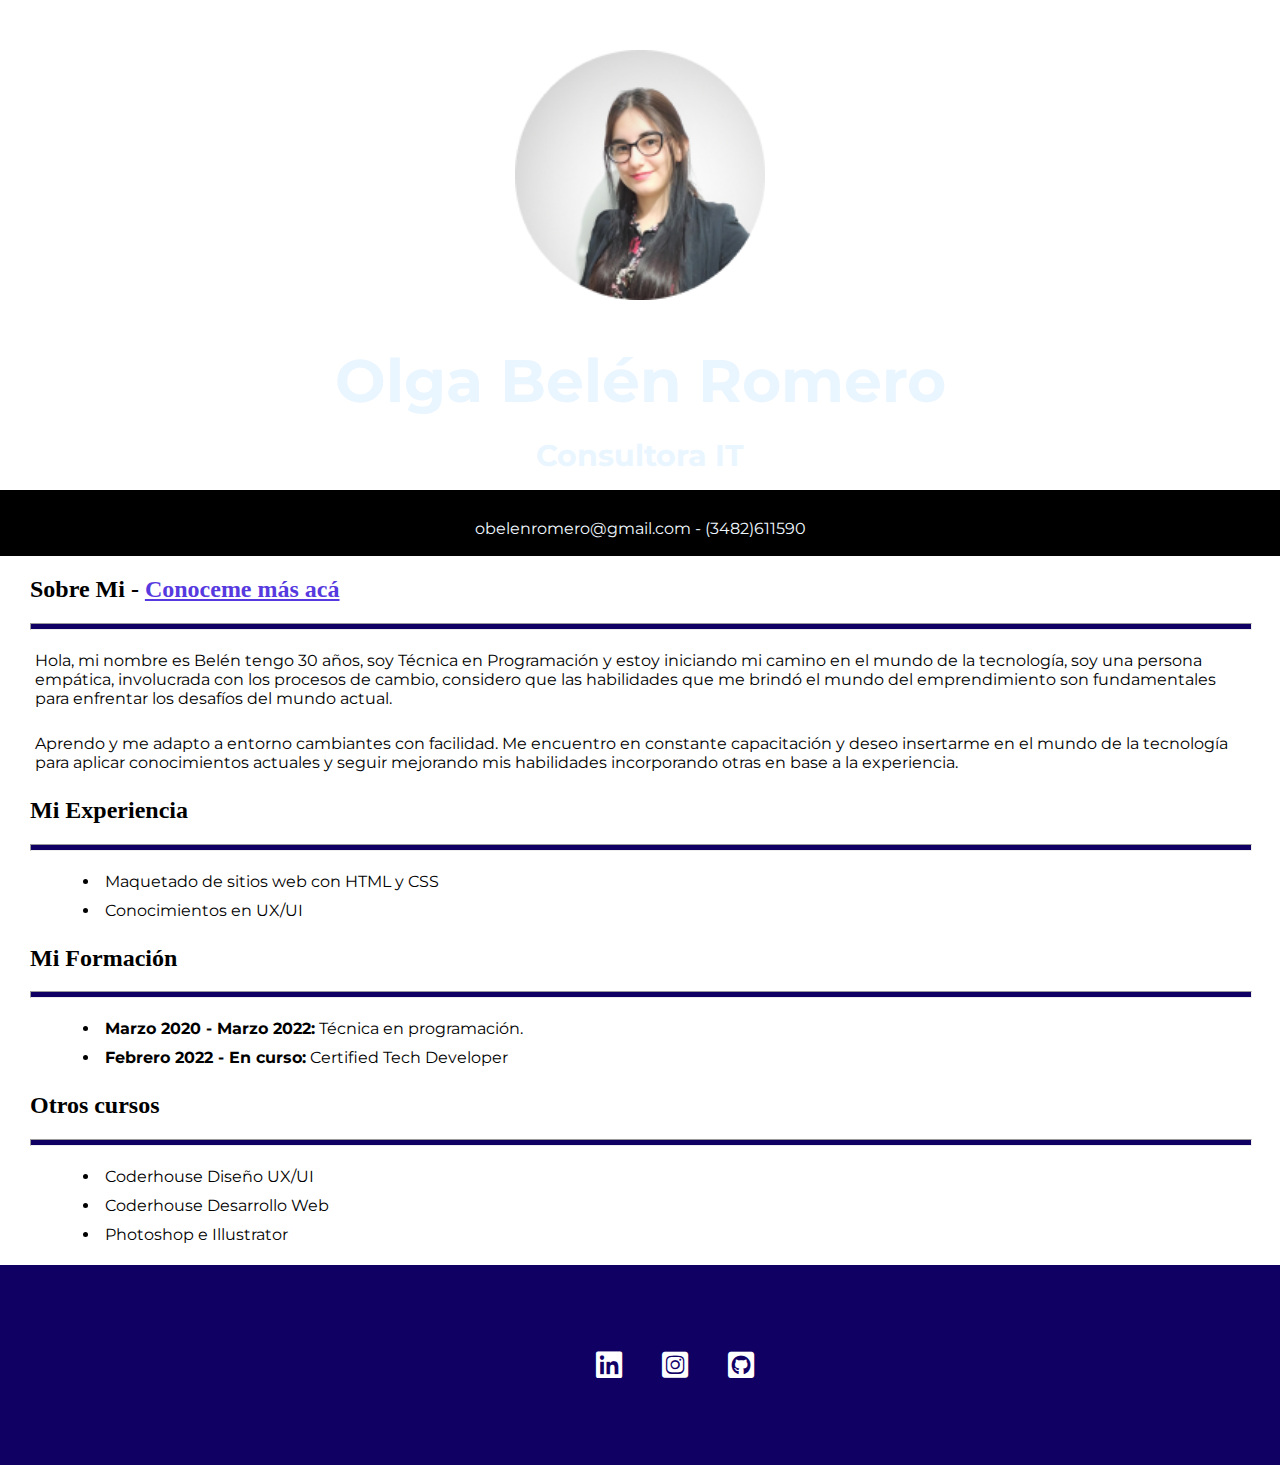
<file: root/index.html>
<!DOCTYPE html>
<html lang="en">

<head>
    <meta charset="UTF-8">
    <meta http-equiv="X-UA-Compatible" content="IE=edge">
    <meta name="viewport" content="width=device-width, initial-scale=1.0">
    <title>Document</title>
    <link rel="stylesheet" href="./css/styles.css">
    <link rel="preconnect" href="https://fonts.googleapis.com">
    <link rel="preconnect" href="https://fonts.gstatic.com" crossorigin>
    <link href="https://fonts.googleapis.com/css2?family=Italianno&family=Montserrat&display=swap" rel="stylesheet">
    <link rel="stylesheet" href="https://cdnjs.cloudflare.com/ajax/libs/font-awesome/6.0.0/css/all.min.css" integrity="sha512-9usAa10IRO0HhonpyAIVpjrylPvoDwiPUiKdWk5t3PyolY1cOd4DSE0Ga+ri4AuTroPR5aQvXU9xC6qOPnzFeg==" crossorigin="anonymous" referrerpolicy="no-referrer">
    <link rel="preconnect" href="https://fonts.googleapis.com">
    <link rel="preconnect" href="https://fonts.gstatic.com" crossorigin>
    <link href="https://fonts.googleapis.com/css2?family=Italianno&family=Montserrat:wght@400;700&display=swap" rel="stylesheet">
</head>

<body>
    <header class="encabezado">
        <div><img src="./img/foto belen.jpg" alt="" class="foto"></div>
        <h1 class="titulo">Olga Belén Romero</h1>
        <h2 class="subtitulo">Consultora IT</h2>
    </header>

    <section id="datos">
        <p> obelenromero@gmail.com - (3482)611590</p>
    </section>
    <main class="container">
        <section id="sobreMi">
            <h2>Sobre Mi - <a href="./pages/sobreMi.html" class="linkSeccion"> Conoceme más acá</a></h2>
            <hr>
            <p>Hola, mi nombre es Belén tengo 30 años, soy Técnica en Programación y estoy iniciando mi camino en el mundo de la tecnología, soy una persona empática, involucrada con los procesos de cambio, considero que las habilidades que me brindó el
                mundo del emprendimiento son fundamentales para enfrentar los desafíos del mundo actual.</p>
            <p>Aprendo y me adapto a entorno cambiantes con facilidad. Me encuentro en constante capacitación y deseo insertarme en el mundo de la tecnología para aplicar conocimientos actuales y seguir mejorando mis habilidades incorporando otras en base
                a la experiencia. </p>
        </section>

        <section id="experiencia">
            <h2>Mi Experiencia</h2>
            <hr>
            <ul>
                <li>Maquetado de sitios web con HTML y CSS</li>
                <li>Conocimientos en UX/UI</li>
            </ul>

        </section>

        <section id="formacion">
            <h2>Mi Formación</h2>
            <hr>
            <ul>
                <li><span class="periodos">Marzo 2020 - Marzo 2022:</span> Técnica en programación.</li>
                <li><span class="periodos">Febrero 2022 - En curso:</span> Certified Tech Developer</li>

            </ul>
        </section>

        <section id="cursos">
            <h2>Otros cursos</h2>
            <hr>
            <ul>
                <li>Coderhouse Diseño UX/UI</li>
                <li>Coderhouse Desarrollo Web</li>
                <li>Photoshop e Illustrator</li>
            </ul>
        </section>
    </main>
    <footer>
        <ul class="listaFooter">
            <li>
                <a href="https://www.linkedin.com/in/obelenromero/" target="_blank"><i class="fa-brands fa-linkedin icono"></i></a></li>
            <li><a href="https://www.instagram.com/obelenromero" target="_blank"><i class="fa-brands fa-instagram-square icono"></i></a></li>
            <li><a href="https://github.com/obromero" target="_blank"><i class="fa-brands fa-github-square icono"></i></a></li>
        </ul>
    </footer>
</body>

</html>
</file>
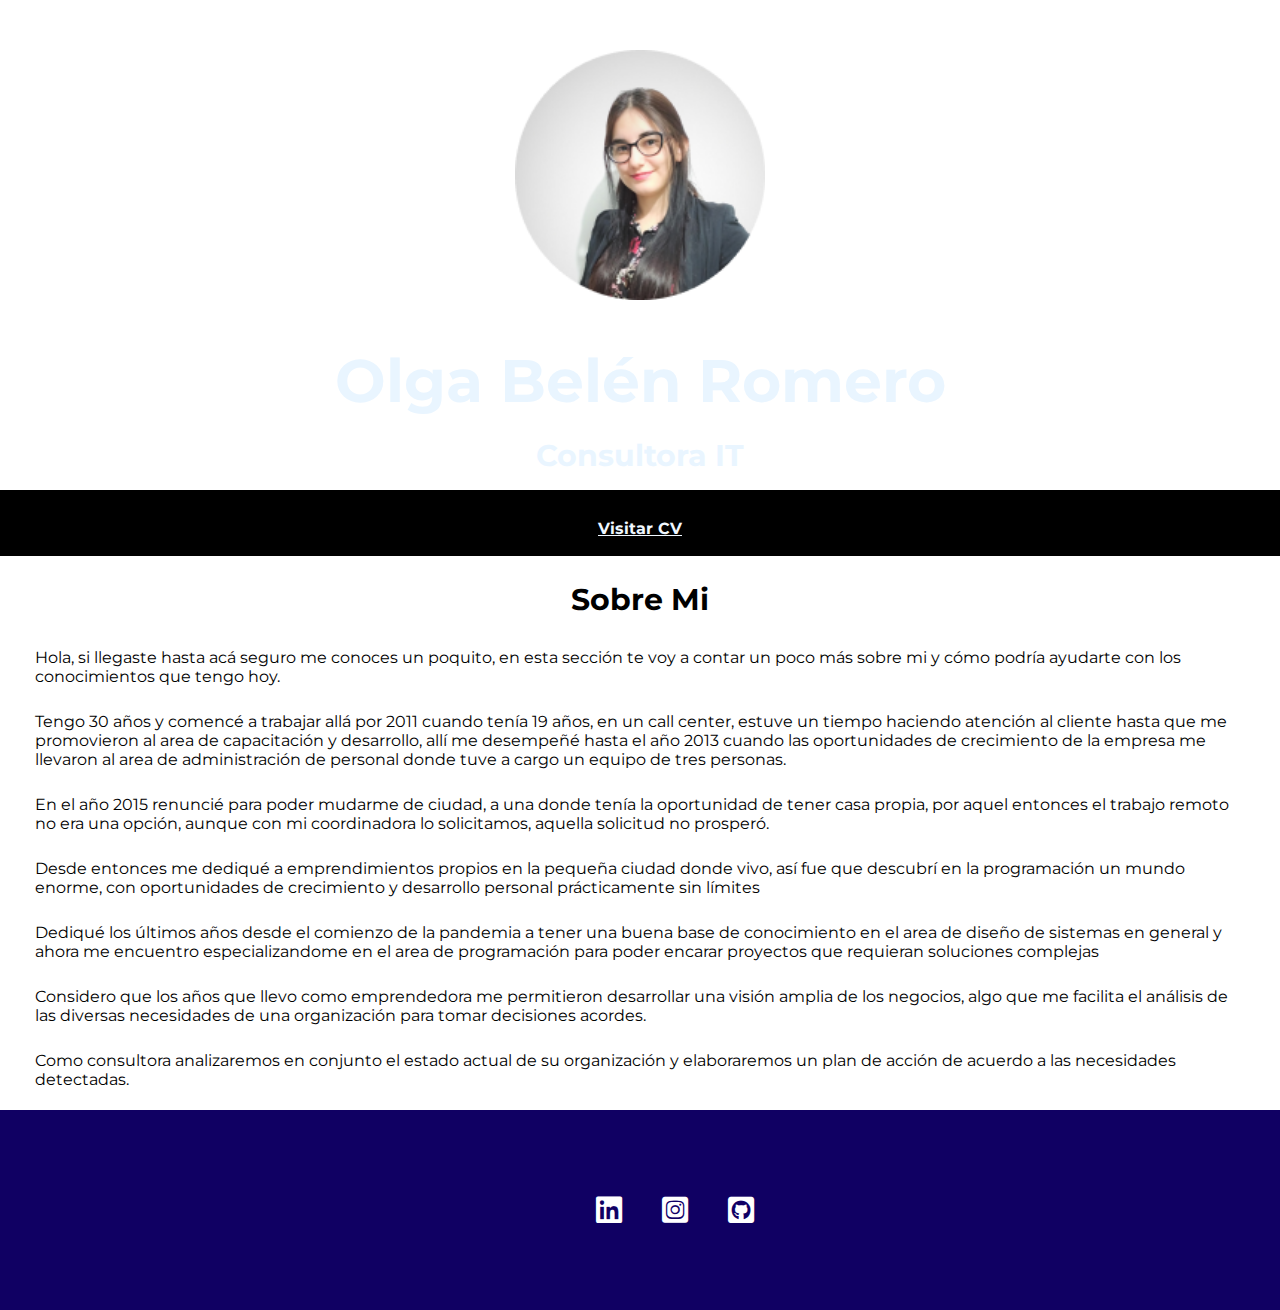
<file: root/pages/sobreMi.html>
<!DOCTYPE html>
<html lang="en">

<head>
    <meta charset="UTF-8">
    <meta http-equiv="X-UA-Compatible" content="IE=edge">
    <meta name="viewport" content="width=device-width, initial-scale=1.0">
    <title>Document</title>
    <link rel="stylesheet" href="../css/styles.css">
    <link rel="preconnect" href="https://fonts.googleapis.com">
    <link rel="preconnect" href="https://fonts.gstatic.com" crossorigin>
    <link href="https://fonts.googleapis.com/css2?family=Italianno&family=Montserrat&display=swap" rel="stylesheet">
    <link rel="stylesheet" href="https://cdnjs.cloudflare.com/ajax/libs/font-awesome/6.0.0/css/all.min.css" integrity="sha512-9usAa10IRO0HhonpyAIVpjrylPvoDwiPUiKdWk5t3PyolY1cOd4DSE0Ga+ri4AuTroPR5aQvXU9xC6qOPnzFeg==" crossorigin="anonymous" referrerpolicy="no-referrer">
    <link rel="preconnect" href="https://fonts.googleapis.com">
    <link rel="preconnect" href="https://fonts.gstatic.com" crossorigin>
    <link href="https://fonts.googleapis.com/css2?family=Italianno&family=Montserrat:wght@400;700&display=swap" rel="stylesheet">
</head>

<body>
    <header class="encabezado">
        <div><img src="../img/foto belen.jpg" alt="" class="foto"></div>
        <h1 class="titulo">Olga Belén Romero</h1>
        <h2 class="subtitulo">Consultora IT</h2>
    </header>

    <section id="datos">
        <a href="../index.html" class="infoPersonal">
            <p>Visitar CV</p>
        </a>
    </section>

    <main class="container">
        <h2 class="tituloSobreMi"> Sobre Mi</h2>
        <p>Hola, si llegaste hasta acá seguro me conoces un poquito, en esta sección te voy a contar un poco más sobre mi y cómo podría ayudarte con los conocimientos que tengo hoy.</p>
        <p>Tengo 30 años y comencé a trabajar allá por 2011 cuando tenía 19 años, en un call center, estuve un tiempo haciendo atención al cliente hasta que me promovieron al area de capacitación y desarrollo, allí me desempeñé hasta el año 2013 cuando las
            oportunidades de crecimiento de la empresa me llevaron al area de administración de personal donde tuve a cargo un equipo de tres personas.
        </p>
        <p>En el año 2015 renuncié para poder mudarme de ciudad, a una donde tenía la oportunidad de tener casa propia, por aquel entonces el trabajo remoto no era una opción, aunque con mi coordinadora lo solicitamos, aquella solicitud no prosperó.</p>
        <p>Desde entonces me dediqué a emprendimientos propios en la pequeña ciudad donde vivo, así fue que descubrí en la programación un mundo enorme, con oportunidades de crecimiento y desarrollo personal prácticamente sin límites</p>
        <p>Dediqué los últimos años desde el comienzo de la pandemia a tener una buena base de conocimiento en el area de diseño de sistemas en general y ahora me encuentro especializandome en el area de programación para poder encarar proyectos que requieran
            soluciones complejas</p>
        <p> Considero que los años que llevo como emprendedora me permitieron desarrollar una visión amplia de los negocios, algo que me facilita el análisis de las diversas necesidades de una organización para tomar decisiones acordes.
        </p>
        <p>Como consultora analizaremos en conjunto el estado actual de su organización y elaboraremos un plan de acción de acuerdo a las necesidades detectadas.</p>
    </main>
    <footer>
        <ul class="listaFooter">
            <li>
                <a href="https://www.linkedin.com/in/obelenromero/"><i class="fa-brands fa-linkedin icono"></i></a></li>
            <li><a href="https://www.instagram.com/obelenromero"><i class="fa-brands fa-instagram-square icono"></i></a></li>
            <li><a href="https://github.com/obromero"><i class="fa-brands fa-github-square icono"></i></a></li>
        </ul>
    </footer>

</body>

</html>
</file>
<file: root/css/styles.css>
body {
    margin: 0;
    padding: 0;
    box-sizing: 0;
}

.encabezado {
    align-items: center;
    background-image: url(https://images.unsplash.com/photo-1637825891028-564f672aa42c?ixlib=rb-1.2.1&ixid=MnwxMjA3fDB8MHxwaG90by1wYWdlfHx8fGVufDB8fHx8&auto=format&fit=crop&w=1470&q=80);
    background-repeat: no-repeat;
    background-size: cover;
    background-position-y: 75%;
    color: rgb(233, 245, 255);
    display: flex;
    flex-direction: column;
    height: 500px;
}

.foto {
    height: 250px;
    margin-top: 50px;
}

.titulo {
    font-family: 'Montserrat', sans-serif;
    font-size: 60px;
}

.subtitulo {
    font-size: 30px;
    font-family: 'Montserrat', sans-serif;
    margin-top: -20px;
}

#datos {
    background-color: rgb(0, 0, 0);
    color: aliceblue;
    height: 50px;
    margin-top: -10px;
    text-align: center;
    padding: 8px;
}

.linkSeccion {
    color: #563ae0;
}

.container {
    margin: 0 30px 0 30px;
}

p {
    padding: 5px;
    font-family: 'Montserrat', sans-serif;
    font-size: 16px;
}

hr {
    width: 100%;
    height: 5px;
    background-color: #100063;
}

li {
    font-family: 'Montserrat', sans-serif;
    padding: 5px;
    margin-left: 30px;
}

.periodos {
    font-family: 'Montserrat', sans-serif;
    font-weight: bold;
}

.icono {
    font-size: 30px;
    color: rgb(255, 255, 255);
}

.listaFooter {
    list-style-type: none;
    display: flex;
}

footer {
    display: flex;
    align-items: center;
    justify-content: center;
    background-color: #100063;
    height: 200px;
}

.infoPersonal {
    color: aliceblue;
    font-family: 'Montserrat', sans-serif;
    font-weight: bold;
}

.tituloSobreMi {
    font-family: 'Montserrat', sans-serif;
    text-align: center;
    font-size: 30px;
}
</file>
